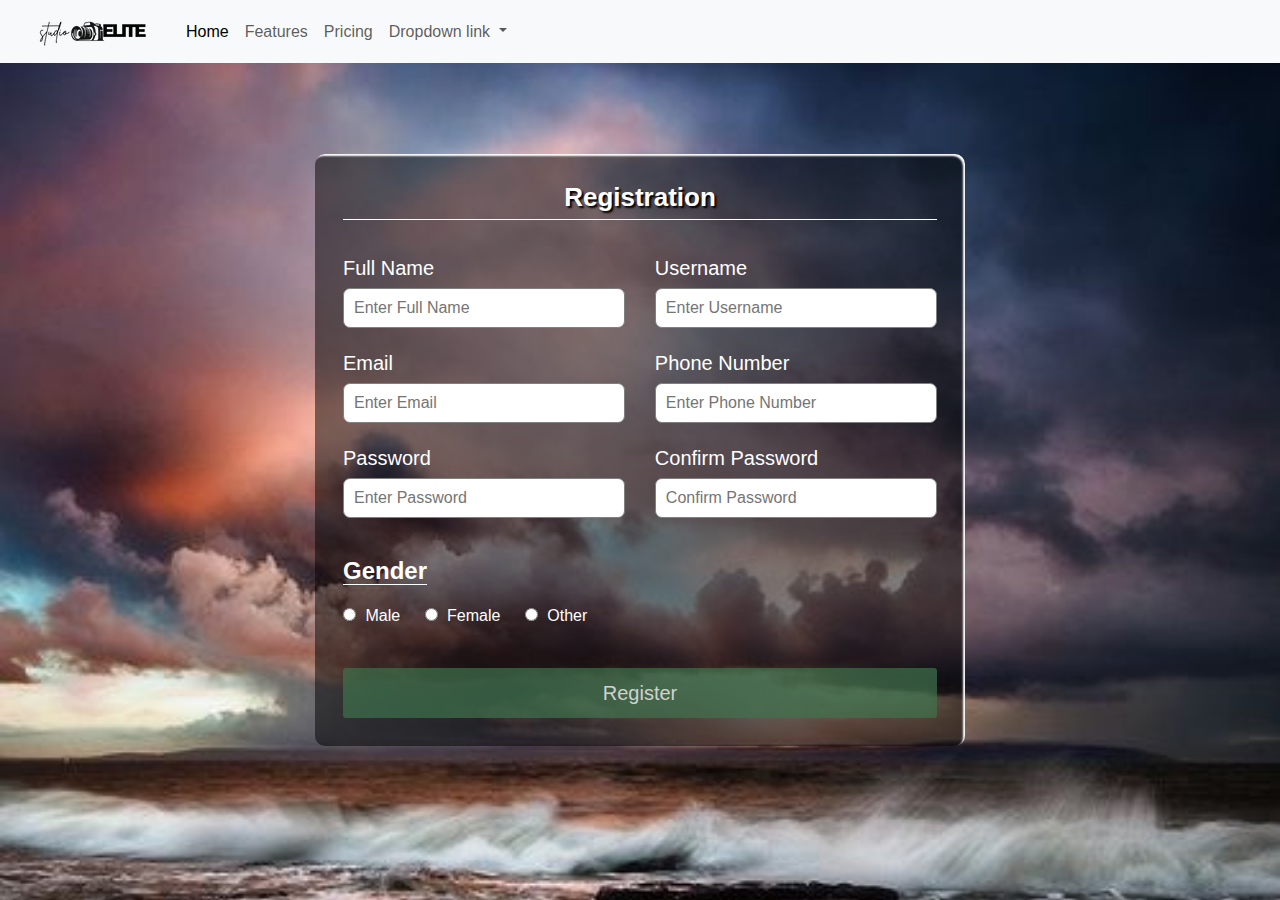
<file: 01-first-bootstrap-page/join.html>
<!DOCTYPE html>
<html lang="en">
<head>
    <meta charset="UTF-8">
    <meta name="viewport" content="width=device-width, initial-scale=1.0">
    <title>Log in | Elite</title>
    <link href="https://cdn.jsdelivr.net/npm/bootstrap@5.3.3/dist/css/bootstrap.min.css" 
    rel="stylesheet" 
    integrity="sha384-QWTKZyjpPEjISv5WaRU9OFeRpok6YctnYmDr5pNlyT2bRjXh0JMhjY6hW+ALEwIH" 
    crossorigin="anonymous">
    <link rel="stylesheet" href="../join.css" />

    <nav class="navbar navbar-expand-lg bg-body-tertiary fixed-top">
      <div class="container-fluid">
            <img src="./assests/Elite.png" alt="camera">
        <button class="navbar-toggler" type="button" data-bs-toggle="collapse" data-bs-target="#navbarNavDropdown" aria-controls="navbarNavDropdown" aria-expanded="false" aria-label="Toggle navigation">
          <span class="navbar-toggler-icon"></span>
        </button>
        <div class="collapse navbar-collapse" id="navbarNavDropdown">
          <ul class="navbar-nav">
            <li class="nav-item">
              <a class="nav-link active" aria-current="page" href="./Home.html">Home</a>
            </li>
            <li class="nav-item">
              <a class="nav-link" href="#">Features</a>
            </li>
            <li class="nav-item">
              <a class="nav-link" href="#">Pricing</a>
            </li>
            <li class="nav-item dropdown">
              <a class="nav-link dropdown-toggle" href="#" role="button" data-bs-toggle="dropdown" aria-expanded="false">
                Dropdown link
              </a>
              <ul class="dropdown-menu">
                <li><a class="dropdown-item" href="#">Action</a></li>
                <li><a class="dropdown-item" href="#">Another action</a></li>
                <li><a class="dropdown-item" href="#">Something else here</a></li>
                </li>
                

            </div>
          </div>
        </div>
      </nav>
</head>
  <body>
    <div class="container">
    <h1 class="form-title">Registration</h1>
    <form action="#">
      <div class="main-user-info">
      <div class="user-input-box">
        <label for="fullName">Full Name</label>
        <input type="text"
                id="fullName"
                name="fullName"
                placeholder="Enter Full Name"/>
      </div>
      <div class="user-input-box">
        <label for="username">Username</label>
        <input type="text"
                id="username"
                name="username"
                placeholder="Enter Username"/>
      </div>
      <div class="user-input-box">
        <label for="email">Email</label>
        <input type="email"
                id="email"
                name="email"
                placeholder="Enter Email"/>
      </div>
      <div class="user-input-box">
        <label for="phoneNumber">Phone Number</label>
        <input type="text"
                id="phoneNumber"
                name="phoneNumber"
                placeholder="Enter Phone Number"/>
      </div>
      <div class="user-input-box">
        <label for="password">Password</label>
        <input type="password"
                id="password"
                name="password"
                placeholder="Enter Password"/>
      </div>
      <div class="user-input-box">
        <label for="confirmPassword">Confirm Password</label>
        <input type="password"
                id="confirmPassword"
                name="confirmPassword"
                placeholder="Confirm Password"/>
      </div>
    </div>
    <div class="gender-details-box">
      <span class="gender-title">Gender</span>
      <div class="gender-category">
        <input type="radio" name="gender" id="male">
        <label for="male">Male</label>
        <input type="radio" name="gender" id="female">
        <label for="female">Female</label>
        <input type="radio" name="gender" id="other">
        <label for="other">Other</label>
      </div>
    </div>
    <div class="form-submit-btn">
      <input type="submit" value="Register">
    </div>
  </form>
</div>
    
   
    
</body>
<script src="https://cdn.jsdelivr.net/npm/bootstrap@5.3.3/dist/js/bootstrap.bundle.min.js" 
    integrity="sha384-YvpcrYf0tY3lHB60NNkmXc5s9fDVZLESaAA55NDzOxhy9GkcIdslK1eN7N6jIeHz" 
    crossorigin="anonymous"></script>
</html>
</file>
<file: join.css>
*{
    padding: 0;
    margin: 0;
    box-sizing: border-box;
    font-family: sans-serif;
}

body{
    display: flex;
    height: 100vh;
    justify-content: center;
    align-items: center;
    background: url(01-first-bootstrap-page/assests/register1.jpg);
    background-repeat: no-repeat;
    background-size: cover;
}

.container{
    width: 100%;
    max-width: 650px;
    background: rgba(0, 0, 0, 0.5);
    padding: 28px;
    margin: 0 28px;
    border-radius: 10px;
    box-shadow: inset -2px 2px 2px white;
}

.form-title{
    font-size: 26px;
    font-weight: 600;
    text-align: center;
    padding-bottom: 6px;
    color: white;
    text-shadow: 2px 2px 2px black;
    border-bottom: solid 1px white;
}

.main-user-info{
    display: flex;
    flex-wrap: wrap;
    justify-content: space-between;
    padding: 20px 0;
}

.user-input-box:nth-child(2n){
    justify-content: end;
}

.user-input-box{
    display: flex;
    flex-wrap: wrap;
    width: 50%;
    padding-bottom: 15px;
}

.user-input-box label{
    width: 95%;
    color: white;
    font-size: 20px;
    font-weight: 400;
    margin: 5px 0;
}

.user-input-box input{
    height: 40px;
    width: 95%;
    border-radius: 7px;
    outline: none;
    border: 1px solid grey;
    padding: 0 10px;
}

.gender-title{
    color:white;
    font-size: 24px;
    font-weight: 600;
    border-bottom: 1px solid white;
}

.gender-category{
    margin: 15px 0;
    color: white;
}

.gender-category label{
    padding: 0 20px 0 5px;
}

.gender-category label,
.gender-category input,
.form-submit-btn input{
    cursor: pointer;
}

.form-submit-btn{
    margin-top: 40px;
}

.form-submit-btn input{
    display: block;
    width: 100%;
    margin-top: 10px;
    font-size: 20px;
    padding: 10px;
    border:none;
    border-radius: 3px;
    color: rgb(209, 209, 209);
    background: rgba(63, 114, 76, 0.7);
}

.form-submit-btn input:hover{
    background: rgba(56, 204, 93, 0.7);
    color: rgb(255, 255, 255);
}

@media(max-width: 600px){
    .container{
        min-width: 280px;
    }

    .user-input-box{
        margin-bottom: 12px;
        width: 100%;
    }

    .user-input-box:nth-child(2n){
        justify-content: space-between;
    }

    .gender-category{
        display: flex;
        justify-content: space-between;
        width: 100%;
    }

    .main-user-info{
        max-height: 380px;
        overflow: auto;
    }

    .main-user-info::-webkit-scrollbar{
        width: 0;
    }
}
</file>
